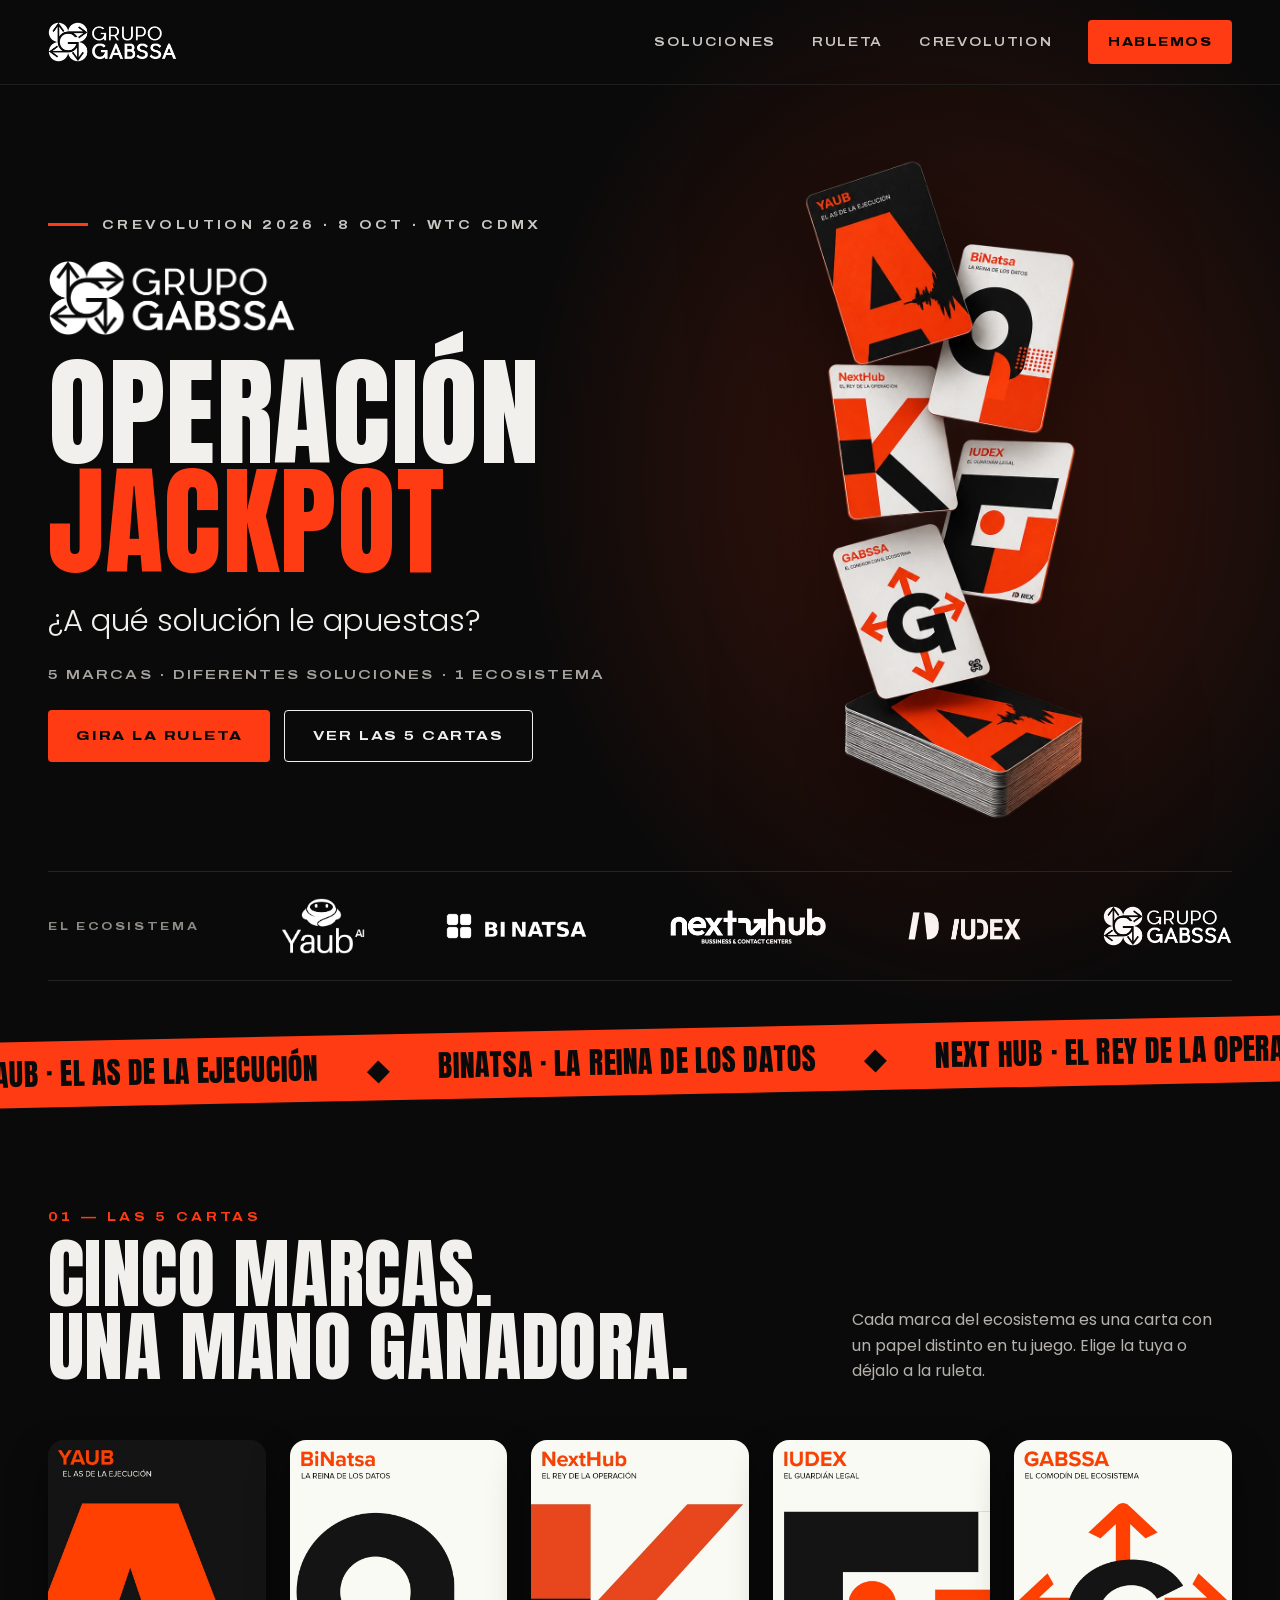
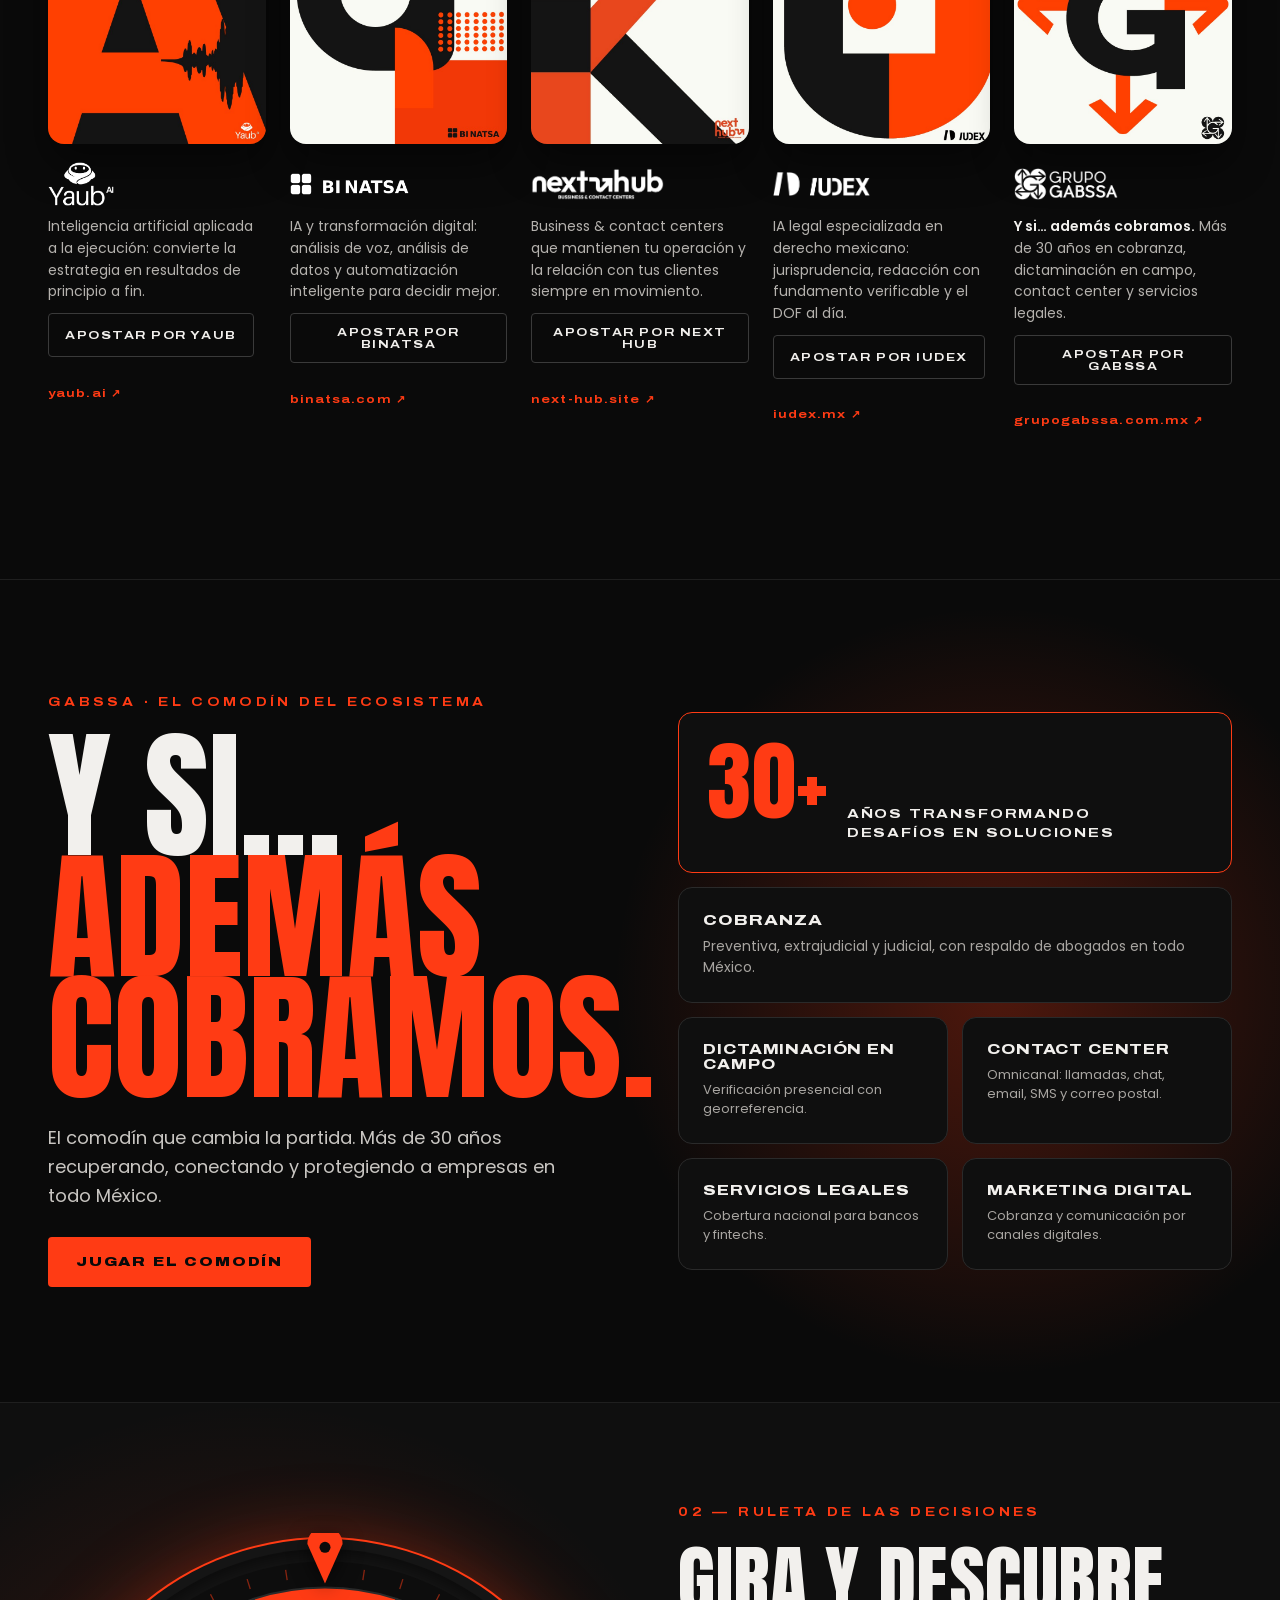
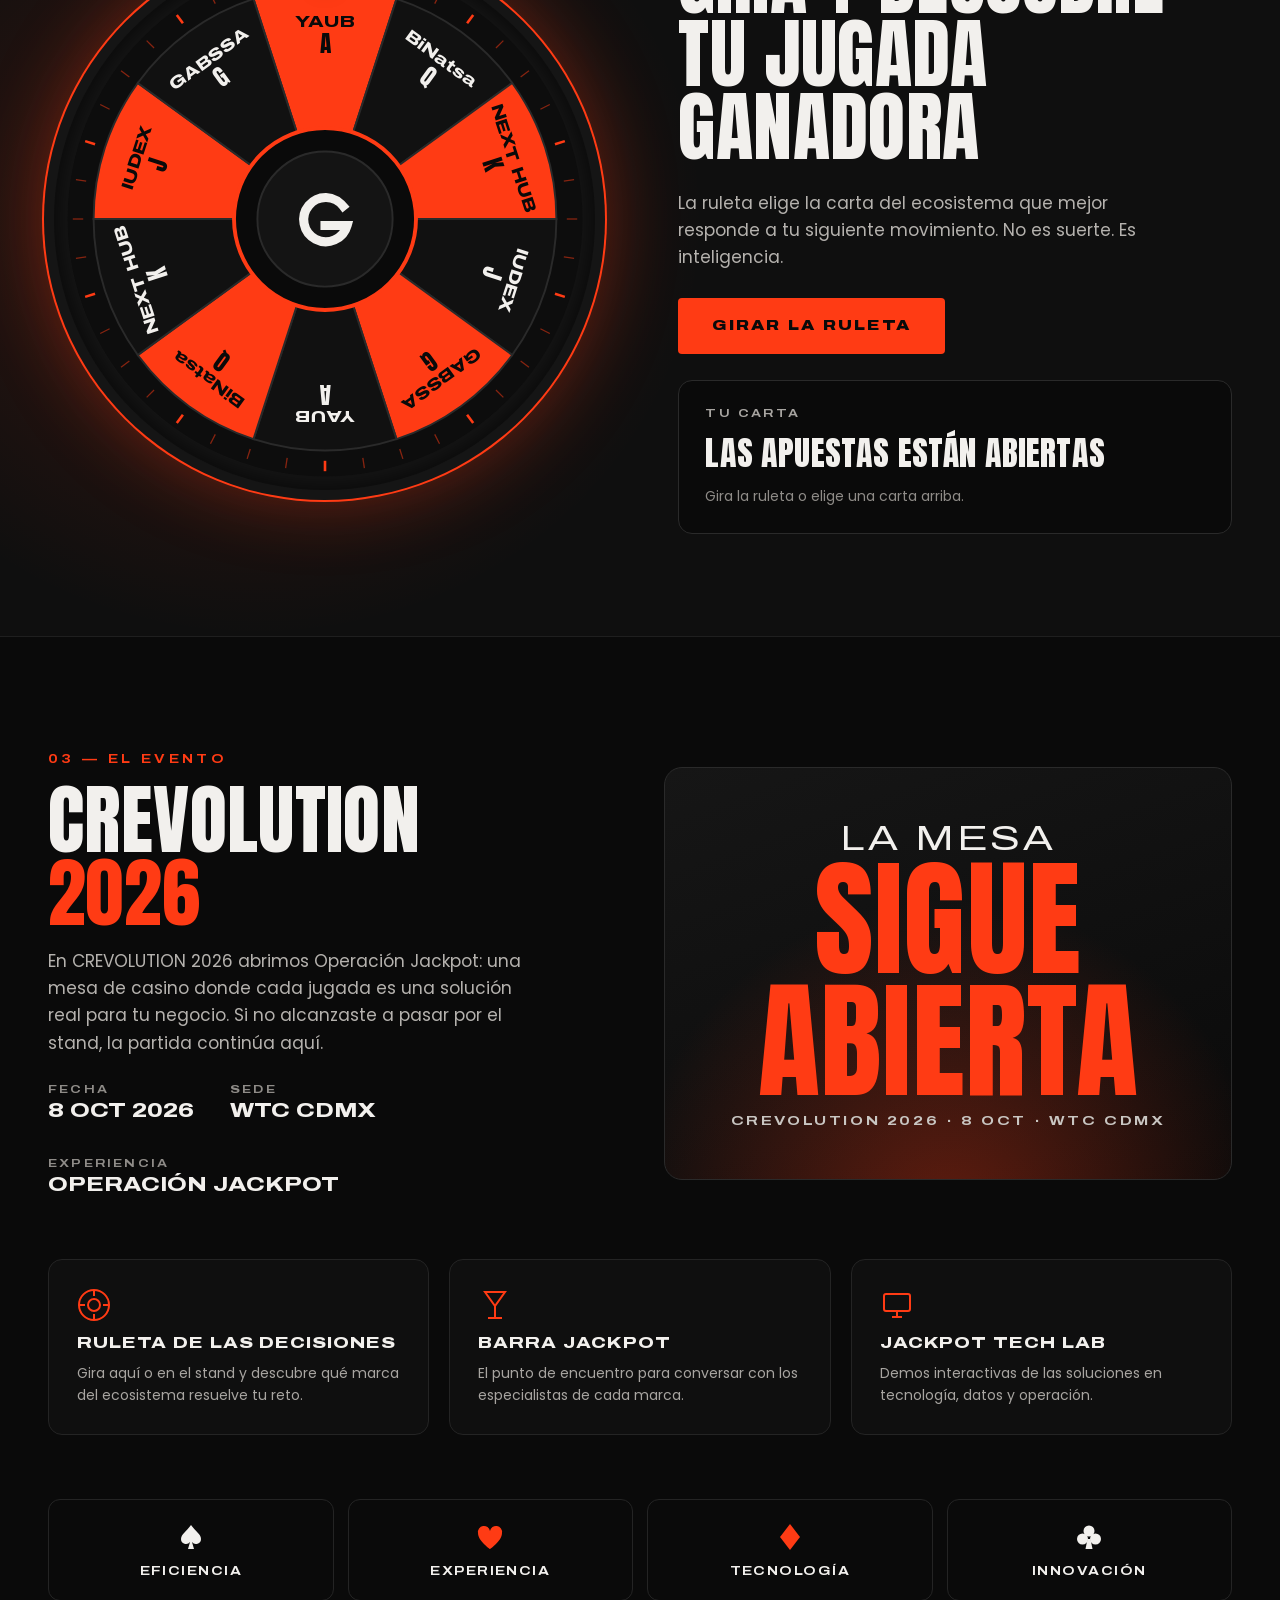
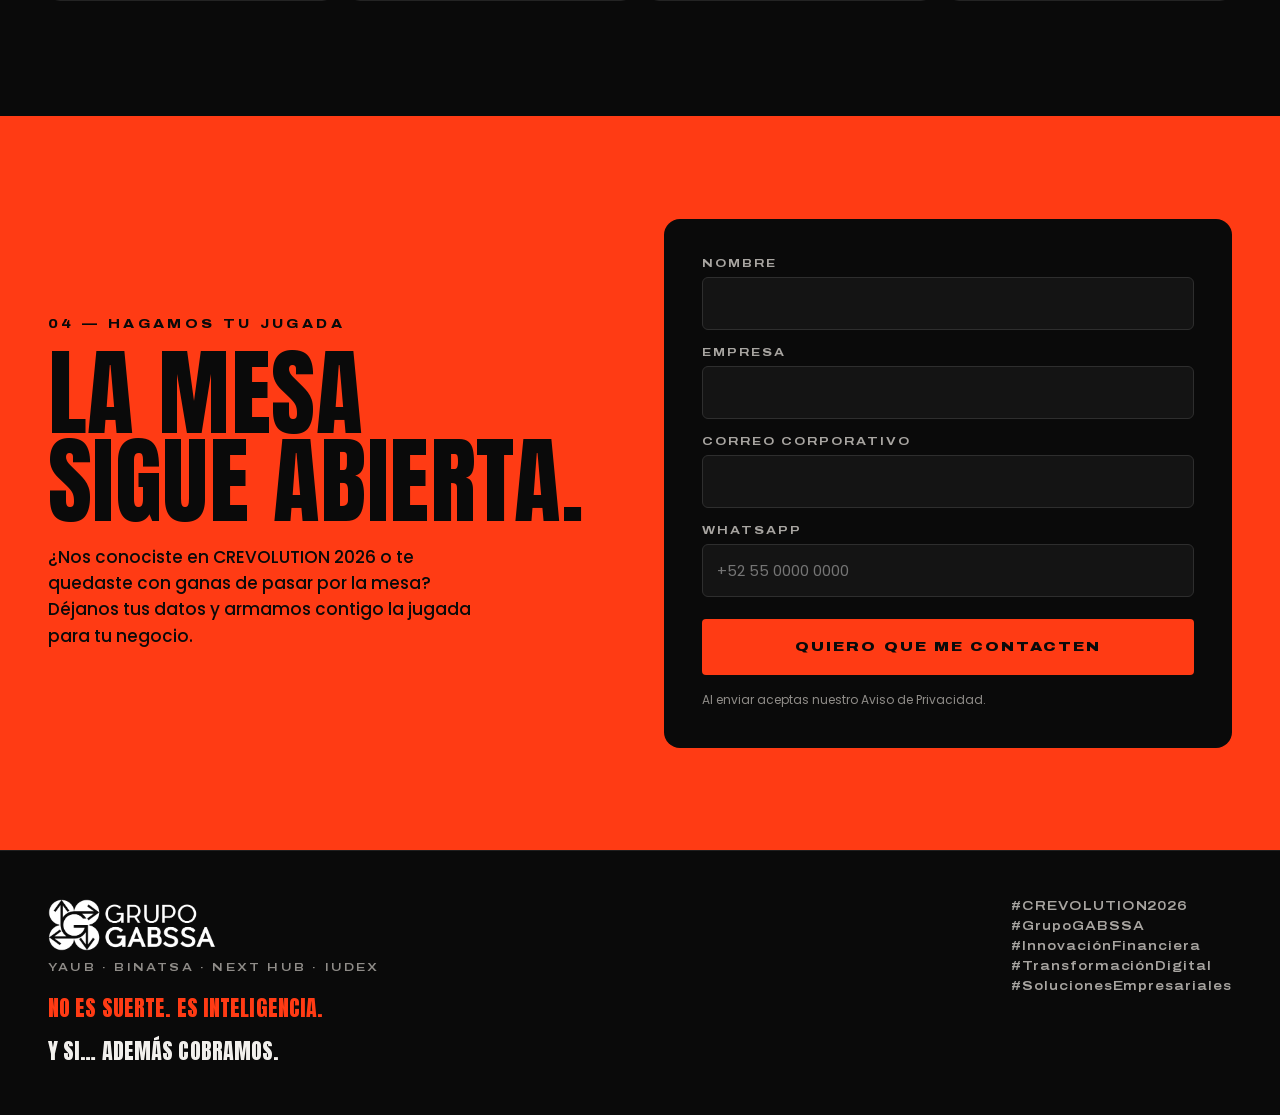
<file: crevolution/index.html>
<!doctype html>
<html lang="es">
<head>
<meta charset="utf-8">
<meta name="viewport" content="width=device-width, initial-scale=1">
<title>Operación Jackpot · CREVOLUTION 2026 | Grupo GABSSA</title>
<meta name="description" content="Grupo GABSSA en CREVOLUTION 2026: 5 marcas, diferentes soluciones, 1 ecosistema. YAUB, BiNatsa, NEXT HUB, IUDEX y GABSSA. ¿A qué solución le apuestas?">
<meta property="og:title" content="Operación Jackpot · Grupo GABSSA en CREVOLUTION 2026">
<meta property="og:description" content="5 marcas · diferentes soluciones · 1 ecosistema. Gira la ruleta y descubre tu jugada ganadora.">
<meta property="og:image" content="https://www.gabssamexico.com/assets/crevolution/logo-grupo-gabssa.png">
<meta property="og:type" content="website">
<meta name="theme-color" content="#0A0A0A">
<link rel="icon" type="image/png" href="/assets/logo-gabssa.png">
<link rel="preload" href="/assets/crevolution/anton-latin.woff2" as="font" type="font/woff2" crossorigin>
<link rel="preload" href="/assets/crevolution/archivo-latin.woff2" as="font" type="font/woff2" crossorigin>
<link rel="preconnect" href="https://fonts.googleapis.com">
<style>/* vietnamese */
@font-face {
  font-family: 'Anton';
  font-style: normal;
  font-weight: 400;
  font-display: swap;
  src: url(https://fonts.gstatic.com/s/anton/v27/1Ptgg87LROyAm3K8-C8CSKlvPfE.woff2) format('woff2');
  unicode-range: U+0102-0103, U+0110-0111, U+0128-0129, U+0168-0169, U+01A0-01A1, U+01AF-01B0, U+0300-0301, U+0303-0304, U+0308-0309, U+0323, U+0329, U+1EA0-1EF9, U+20AB;
}
/* latin-ext */
@font-face {
  font-family: 'Anton';
  font-style: normal;
  font-weight: 400;
  font-display: swap;
  src: url(https://fonts.gstatic.com/s/anton/v27/1Ptgg87LROyAm3K9-C8CSKlvPfE.woff2) format('woff2');
  unicode-range: U+0100-02BA, U+02BD-02C5, U+02C7-02CC, U+02CE-02D7, U+02DD-02FF, U+0304, U+0308, U+0329, U+1D00-1DBF, U+1E00-1E9F, U+1EF2-1EFF, U+2020, U+20A0-20AB, U+20AD-20C0, U+2113, U+2C60-2C7F, U+A720-A7FF;
}
/* latin */
@font-face {
  font-family: 'Anton';
  font-style: normal;
  font-weight: 400;
  font-display: swap;
  src: url("/assets/crevolution/anton-latin.woff2") format('woff2');
  unicode-range: U+0000-00FF, U+0131, U+0152-0153, U+02BB-02BC, U+02C6, U+02DA, U+02DC, U+0304, U+0308, U+0329, U+2000-206F, U+20AC, U+2122, U+2191, U+2193, U+2212, U+2215, U+FEFF, U+FFFD;
}
/* vietnamese */
@font-face {
  font-family: 'Archivo';
  font-style: normal;
  font-weight: 400 900;
  font-stretch: 100% 125%;
  font-display: swap;
  src: url(https://fonts.gstatic.com/s/archivo/v25/k3kQo8UDI-1M0wlSfdboLmvDIaK18A.woff2) format('woff2');
  unicode-range: U+0102-0103, U+0110-0111, U+0128-0129, U+0168-0169, U+01A0-01A1, U+01AF-01B0, U+0300-0301, U+0303-0304, U+0308-0309, U+0323, U+0329, U+1EA0-1EF9, U+20AB;
}
/* latin-ext */
@font-face {
  font-family: 'Archivo';
  font-style: normal;
  font-weight: 400 900;
  font-stretch: 100% 125%;
  font-display: swap;
  src: url(https://fonts.gstatic.com/s/archivo/v25/k3kQo8UDI-1M0wlSfdfoLmvDIaK18A.woff2) format('woff2');
  unicode-range: U+0100-02BA, U+02BD-02C5, U+02C7-02CC, U+02CE-02D7, U+02DD-02FF, U+0304, U+0308, U+0329, U+1D00-1DBF, U+1E00-1E9F, U+1EF2-1EFF, U+2020, U+20A0-20AB, U+20AD-20C0, U+2113, U+2C60-2C7F, U+A720-A7FF;
}
/* latin */
@font-face {
  font-family: 'Archivo';
  font-style: normal;
  font-weight: 400 900;
  font-stretch: 100% 125%;
  font-display: swap;
  src: url("/assets/crevolution/archivo-latin.woff2") format('woff2');
  unicode-range: U+0000-00FF, U+0131, U+0152-0153, U+02BB-02BC, U+02C6, U+02DA, U+02DC, U+0304, U+0308, U+0329, U+2000-206F, U+20AC, U+2122, U+2191, U+2193, U+2212, U+2215, U+FEFF, U+FFFD;
}
/* devanagari */
@font-face {
  font-family: 'Poppins';
  font-style: normal;
  font-weight: 300;
  font-display: swap;
  src: url(https://fonts.gstatic.com/s/poppins/v24/pxiByp8kv8JHgFVrLDz8Z11lFd2JQEl8qw.woff2) format('woff2');
  unicode-range: U+0900-097F, U+1CD0-1CF9, U+200C-200D, U+20A8, U+20B9, U+20F0, U+25CC, U+A830-A839, U+A8E0-A8FF, U+11B00-11B09;
}
/* latin-ext */
@font-face {
  font-family: 'Poppins';
  font-style: normal;
  font-weight: 300;
  font-display: swap;
  src: url(https://fonts.gstatic.com/s/poppins/v24/pxiByp8kv8JHgFVrLDz8Z1JlFd2JQEl8qw.woff2) format('woff2');
  unicode-range: U+0100-02BA, U+02BD-02C5, U+02C7-02CC, U+02CE-02D7, U+02DD-02FF, U+0304, U+0308, U+0329, U+1D00-1DBF, U+1E00-1E9F, U+1EF2-1EFF, U+2020, U+20A0-20AB, U+20AD-20C0, U+2113, U+2C60-2C7F, U+A720-A7FF;
}
/* latin */
@font-face {
  font-family: 'Poppins';
  font-style: normal;
  font-weight: 300;
  font-display: swap;
  src: url("/assets/crevolution/poppins-300-latin.woff2") format('woff2');
  unicode-range: U+0000-00FF, U+0131, U+0152-0153, U+02BB-02BC, U+02C6, U+02DA, U+02DC, U+0304, U+0308, U+0329, U+2000-206F, U+20AC, U+2122, U+2191, U+2193, U+2212, U+2215, U+FEFF, U+FFFD;
}
/* devanagari */
@font-face {
  font-family: 'Poppins';
  font-style: normal;
  font-weight: 400;
  font-display: swap;
  src: url(https://fonts.gstatic.com/s/poppins/v24/pxiEyp8kv8JHgFVrJJbecnFHGPezSQ.woff2) format('woff2');
  unicode-range: U+0900-097F, U+1CD0-1CF9, U+200C-200D, U+20A8, U+20B9, U+20F0, U+25CC, U+A830-A839, U+A8E0-A8FF, U+11B00-11B09;
}
/* latin-ext */
@font-face {
  font-family: 'Poppins';
  font-style: normal;
  font-weight: 400;
  font-display: swap;
  src: url(https://fonts.gstatic.com/s/poppins/v24/pxiEyp8kv8JHgFVrJJnecnFHGPezSQ.woff2) format('woff2');
  unicode-range: U+0100-02BA, U+02BD-02C5, U+02C7-02CC, U+02CE-02D7, U+02DD-02FF, U+0304, U+0308, U+0329, U+1D00-1DBF, U+1E00-1E9F, U+1EF2-1EFF, U+2020, U+20A0-20AB, U+20AD-20C0, U+2113, U+2C60-2C7F, U+A720-A7FF;
}
/* latin */
@font-face {
  font-family: 'Poppins';
  font-style: normal;
  font-weight: 400;
  font-display: swap;
  src: url("/assets/crevolution/poppins-400-latin.woff2") format('woff2');
  unicode-range: U+0000-00FF, U+0131, U+0152-0153, U+02BB-02BC, U+02C6, U+02DA, U+02DC, U+0304, U+0308, U+0329, U+2000-206F, U+20AC, U+2122, U+2191, U+2193, U+2212, U+2215, U+FEFF, U+FFFD;
}
/* devanagari */
@font-face {
  font-family: 'Poppins';
  font-style: normal;
  font-weight: 500;
  font-display: swap;
  src: url(https://fonts.gstatic.com/s/poppins/v24/pxiByp8kv8JHgFVrLGT9Z11lFd2JQEl8qw.woff2) format('woff2');
  unicode-range: U+0900-097F, U+1CD0-1CF9, U+200C-200D, U+20A8, U+20B9, U+20F0, U+25CC, U+A830-A839, U+A8E0-A8FF, U+11B00-11B09;
}
/* latin-ext */
@font-face {
  font-family: 'Poppins';
  font-style: normal;
  font-weight: 500;
  font-display: swap;
  src: url(https://fonts.gstatic.com/s/poppins/v24/pxiByp8kv8JHgFVrLGT9Z1JlFd2JQEl8qw.woff2) format('woff2');
  unicode-range: U+0100-02BA, U+02BD-02C5, U+02C7-02CC, U+02CE-02D7, U+02DD-02FF, U+0304, U+0308, U+0329, U+1D00-1DBF, U+1E00-1E9F, U+1EF2-1EFF, U+2020, U+20A0-20AB, U+20AD-20C0, U+2113, U+2C60-2C7F, U+A720-A7FF;
}
/* latin */
@font-face {
  font-family: 'Poppins';
  font-style: normal;
  font-weight: 500;
  font-display: swap;
  src: url("/assets/crevolution/poppins-500-latin.woff2") format('woff2');
  unicode-range: U+0000-00FF, U+0131, U+0152-0153, U+02BB-02BC, U+02C6, U+02DA, U+02DC, U+0304, U+0308, U+0329, U+2000-206F, U+20AC, U+2122, U+2191, U+2193, U+2212, U+2215, U+FEFF, U+FFFD;
}
/* devanagari */
@font-face {
  font-family: 'Poppins';
  font-style: normal;
  font-weight: 600;
  font-display: swap;
  src: url(https://fonts.gstatic.com/s/poppins/v24/pxiByp8kv8JHgFVrLEj6Z11lFd2JQEl8qw.woff2) format('woff2');
  unicode-range: U+0900-097F, U+1CD0-1CF9, U+200C-200D, U+20A8, U+20B9, U+20F0, U+25CC, U+A830-A839, U+A8E0-A8FF, U+11B00-11B09;
}
/* latin-ext */
@font-face {
  font-family: 'Poppins';
  font-style: normal;
  font-weight: 600;
  font-display: swap;
  src: url(https://fonts.gstatic.com/s/poppins/v24/pxiByp8kv8JHgFVrLEj6Z1JlFd2JQEl8qw.woff2) format('woff2');
  unicode-range: U+0100-02BA, U+02BD-02C5, U+02C7-02CC, U+02CE-02D7, U+02DD-02FF, U+0304, U+0308, U+0329, U+1D00-1DBF, U+1E00-1E9F, U+1EF2-1EFF, U+2020, U+20A0-20AB, U+20AD-20C0, U+2113, U+2C60-2C7F, U+A720-A7FF;
}
/* latin */
@font-face {
  font-family: 'Poppins';
  font-style: normal;
  font-weight: 600;
  font-display: swap;
  src: url("/assets/crevolution/poppins-600-latin.woff2") format('woff2');
  unicode-range: U+0000-00FF, U+0131, U+0152-0153, U+02BB-02BC, U+02C6, U+02DA, U+02DC, U+0304, U+0308, U+0329, U+2000-206F, U+20AC, U+2122, U+2191, U+2193, U+2212, U+2215, U+FEFF, U+FFFD;
}
</style>
<style>
body{margin:0;background:#0A0A0A}
a{color:#FF3B14}a:hover{color:#FF6A4A}
html{scroll-behavior:smooth}
.gx{font-family:'Archivo',sans-serif;font-stretch:125%}
.gd{font-family:'Anton','Impact',sans-serif;font-weight:400;letter-spacing:.005em}
.gcard{transition:transform .35s cubic-bezier(.2,.8,.2,1),box-shadow .35s}
.gcard:hover{transform:translateY(-10px) rotate(-1.5deg)}
.gbtn{transition:background .2s,color .2s,transform .2s}
.gbtn:hover{transform:translateY(-2px)}
.gbtn:disabled{opacity:.55;cursor:default;transform:none}
.gmarq{display:flex;gap:48px;width:max-content;animation:gm 28s linear infinite}
@keyframes gm{from{transform:translateX(0)}to{transform:translateX(-50%)}}
.ginput{transition:border-color .2s}
.ginput:focus{outline:none;border-color:#FF3B14}
@media (prefers-reduced-motion:reduce){.gmarq{animation:none}.gcard,.gbtn{transition:none}}
</style>
<style>[data-if]{display:contents}[data-if][hidden]{display:none}</style>
</head>
<body>
<div style="background: #0A0A0A; color: #F2F0ED; font-family: 'Poppins', 'Helvetica Neue', sans-serif; min-height: 100vh; overflow: hidden; position: relative">

<header style="position: relative; z-index: 3; border-bottom: 1px solid #1f1f1f">
<div style="max-width: 1280px; margin: 0 auto; padding: 20px clamp(20px, 4vw, 48px); display: flex; align-items: center; justify-content: space-between; gap: 24px; flex-wrap: wrap">
<a href="#inicio" style="display: flex; align-items: center; gap: 12px; text-decoration: none; color: #F2F0ED">
<img src="/assets/crevolution/logo-grupo-gabssa.png" alt="Grupo GABSSA" style="height: 40px; width: auto; display: block">

</a>
<nav aria-label="Principal" style="display: flex; gap: clamp(16px, 3vw, 36px); flex-wrap: wrap; align-items: center">
<a href="#soluciones" class="gx" style="color: #C9C6C2; text-decoration: none; font-size: 12px; font-weight: 600; letter-spacing: .14em">SOLUCIONES</a>
<a href="#ruleta" class="gx" style="color: #C9C6C2; text-decoration: none; font-size: 12px; font-weight: 600; letter-spacing: .14em">RULETA</a>
<a href="#evento" class="gx" style="color: #C9C6C2; text-decoration: none; font-size: 12px; font-weight: 600; letter-spacing: .14em">CREVOLUTION</a>
<a href="#registro" class="gbtn gx" style="background: #FF3B14; color: #0A0A0A; text-decoration: none; font-size: 12px; font-weight: 800; letter-spacing: .12em; padding: 14px 20px; border-radius: 4px; min-height: 44px; box-sizing: border-box; display: inline-flex; align-items: center">HABLEMOS</a>
</nav>
</div>
</header>

<section id="inicio" style="position: relative">
<div style="position: absolute; right: -10%; top: -20%; width: 70%; height: 140%; background: radial-gradient(closest-side, rgba(255,59,20,.22), rgba(255,59,20,0)); pointer-events: none"></div>
<div style="position: relative; max-width: 1280px; margin: 0 auto; padding: clamp(40px, 6vw, 72px) clamp(20px, 4vw, 48px) 40px; display: grid; grid-template-columns: repeat(auto-fit, minmax(min(100%, 460px), 1fr)); gap: 32px; align-items: center">
<div style="display: flex; flex-direction: column; gap: 28px">
<div style="display: flex; align-items: center; gap: 14px">
<span style="width: 40px; height: 3px; background: #FF3B14"></span>
<span class="gx" style="font-size: 12px; font-weight: 700; letter-spacing: .28em; color: #C9C6C2">CREVOLUTION 2026 · 8 OCT · WTC CDMX</span>
</div>
<div>
<img src="/assets/crevolution/logo-grupo-gabssa.png" alt="Grupo GABSSA" style="height: clamp(56px, 6vw, 84px); width: auto; max-width: 100%; object-fit: contain; display: block; margin: 0 0 22px">
<h1 class="gd" style="margin: 0; font-size: clamp(64px, 9.4vw, 136px); line-height: .9; text-transform: uppercase">Operación<br><span style="color: #FF3B14">Jackpot</span></h1>
</div>
<p style="margin: 0; font-size: clamp(22px, 2.4vw, 32px); font-weight: 300; line-height: 1.2">¿A qué solución le apuestas?</p>
<p class="gx" style="margin: 0; font-size: 13px; font-weight: 600; letter-spacing: .16em; color: #A8A5A1">5 MARCAS · DIFERENTES SOLUCIONES · 1 ECOSISTEMA</p>
<div style="display: flex; gap: 14px; flex-wrap: wrap">
<a href="#ruleta" class="gbtn gx" style="background: #FF3B14; color: #0A0A0A; text-decoration: none; font-size: 13px; font-weight: 800; letter-spacing: .14em; padding: 18px 28px; border-radius: 4px; min-height: 44px; box-sizing: border-box; display: inline-flex; align-items: center">GIRA LA RULETA</a>
<a href="#soluciones" class="gbtn gx" style="border: 1.5px solid #F2F0ED; color: #F2F0ED; text-decoration: none; font-size: 13px; font-weight: 700; letter-spacing: .14em; padding: 18px 28px; border-radius: 4px; min-height: 44px; box-sizing: border-box; display: inline-flex; align-items: center">VER LAS 5 CARTAS</a>
</div>
</div>
<div style="position: relative; display: flex; justify-content: center">
<img src="/assets/crevolution/hero-cartas.webp" alt="Cartas de Grupo GABSSA: YAUB, BiNatsa, NextHub, IUDEX y GABSSA cayendo sobre la baraja" style="height: clamp(480px, 52vw, 720px); width: auto; max-width: 100%; object-fit: contain; display: block; filter: drop-shadow(0 30px 60px rgba(0,0,0,.6))">
</div>
</div>
</section>

<div style="max-width: 1280px; margin: 0 auto; padding: 8px clamp(20px, 4vw, 48px) 24px">
<div style="border-top: 1px solid #242424; border-bottom: 1px solid #242424; padding: 26px 0; display: flex; align-items: center; justify-content: space-between; gap: clamp(24px, 4vw, 56px); flex-wrap: wrap">
<span class="gx" style="font-size: 11px; font-weight: 700; letter-spacing: .24em; color: #8f8c88">EL ECOSISTEMA</span>
<a href="https://www.yaub.ai/" target="_blank" rel="noopener"><img src="/assets/crevolution/logo-yaub.png" alt="Yaub AI" style="height: 56px; width: auto; max-width: 100%; object-fit: contain; display: block"></a>
<a href="https://www.binatsa.com/" target="_blank" rel="noopener"><img src="/assets/crevolution/logo-binatsa.png" alt="BiNatsa" style="height: 26px; width: auto; display: block"></a>
<a href="https://next-hub.site/" target="_blank" rel="noopener"><img src="/assets/crevolution/logo-nexthub.png" alt="NextHub" style="height: 38px; width: auto; display: block"></a>
<a href="https://iudex.mx/" target="_blank" rel="noopener"><img src="/assets/crevolution/logo-iudex.png" alt="IUDEX" style="height: 28px; width: auto; display: block"></a>
<a href="https://www.grupogabssa.com.mx/" target="_blank" rel="noopener" class="gx" style="text-decoration: none; color: #F2F0ED; font-weight: 900; font-size: 18px; letter-spacing: .06em; line-height: 1.05"><img src="/assets/crevolution/logo-grupo-gabssa.png" alt="Grupo GABSSA" style="height: 40px; width: auto; display: block"></a>
</div>
</div>

<div style="background: #FF3B14; color: #0A0A0A; padding: 18px 0; transform: rotate(-1.2deg); margin: 24px -20px 0; overflow: hidden">
<div class="gmarq gd" style="font-size: 30px; line-height: 1; white-space: nowrap">
<span>YAUB · EL AS DE LA EJECUCIÓN</span><span>◆</span><span>BINATSA · LA REINA DE LOS DATOS</span><span>◆</span><span>NEXT HUB · EL REY DE LA OPERACIÓN</span><span>◆</span><span>IUDEX · EL GUARDIÁN LEGAL</span><span>◆</span><span>GABSSA · Y SI… ADEMÁS COBRAMOS</span><span>◆</span>
<span>YAUB · EL AS DE LA EJECUCIÓN</span><span>◆</span><span>BINATSA · LA REINA DE LOS DATOS</span><span>◆</span><span>NEXT HUB · EL REY DE LA OPERACIÓN</span><span>◆</span><span>IUDEX · EL GUARDIÁN LEGAL</span><span>◆</span><span>GABSSA · Y SI… ADEMÁS COBRAMOS</span><span>◆</span>
</div>
</div>

<section id="soluciones" style="max-width: 1280px; margin: 0 auto; padding: clamp(72px, 9vw, 120px) clamp(20px, 4vw, 48px) 40px">
<div style="display: flex; justify-content: space-between; align-items: end; gap: 24px; flex-wrap: wrap; margin-bottom: 56px">
<div style="display: flex; flex-direction: column; gap: 14px">
<span class="gx" style="font-size: 12px; font-weight: 700; letter-spacing: .28em; color: #FF3B14">01 — LAS 5 CARTAS</span>
<h2 class="gd" style="margin: 0; font-size: clamp(44px, 6vw, 80px); line-height: .95; text-transform: uppercase">Cinco marcas.<br>Una mano ganadora.</h2>
</div>
<p style="margin: 0; max-width: 380px; font-size: 16px; line-height: 1.6; color: #B5B2AE">Cada marca del ecosistema es una carta con un papel distinto en tu juego. Elige la tuya o déjalo a la ruleta.</p>
</div>

<div style="display: grid; grid-template-columns: repeat(auto-fit, minmax(210px, 1fr)); gap: 24px">

<article style="display: flex; flex-direction: column; gap: 18px">
<div class="gcard" style="aspect-ratio: 5 / 7; border-radius: 16px; overflow: hidden; background: #141414; box-shadow: 0 20px 40px rgba(0,0,0,.45)" data-ring="0"><img src="/assets/crevolution/carta-yaub.jpg" alt="Carta YAUB, el As de la Ejecución" style="width: 100%; height: 100%; object-fit: cover; display: block"></div>
<div style="display: flex; flex-direction: column; gap: 10px">
<div style="height: 44px; display: flex; align-items: center"><img src="/assets/crevolution/logo-yaub.png" alt="Yaub AI" style="height: 44px; width: auto; object-fit: contain; display: block"></div>
<p style="margin: 0; font-size: 14px; line-height: 1.55; color: #B5B2AE">Inteligencia artificial aplicada a la ejecución: convierte la estrategia en resultados de principio a fin.</p>
<div style="display: flex; align-items: center; gap: 14px; flex-wrap: wrap">
<button type="button" data-pick="0" class="gbtn gx" style="align-self: flex-start; background: transparent; color: #F2F0ED; border: 1.5px solid #3a3a3a; border-radius: 4px; padding: 12px 16px; min-height: 44px; font-size: 11px; font-weight: 700; letter-spacing: .14em; cursor: pointer">APOSTAR POR YAUB</button>
<a href="https://www.yaub.ai/" target="_blank" rel="noopener" class="gx" style="font-size: 11px; font-weight: 700; letter-spacing: .1em; text-decoration: none; min-height: 44px; display: inline-flex; align-items: center">yaub.ai ↗</a>
</div>
</div>
</article>

<article style="display: flex; flex-direction: column; gap: 18px">
<div class="gcard" style="aspect-ratio: 5 / 7; border-radius: 16px; overflow: hidden; background: #141414; box-shadow: 0 20px 40px rgba(0,0,0,.45)" data-ring="1"><img src="/assets/crevolution/carta-binatsa.jpg" alt="Carta BiNatsa, la Reina de los Datos" style="width: 100%; height: 100%; object-fit: cover; display: block"></div>
<div style="display: flex; flex-direction: column; gap: 10px">
<div style="height: 44px; display: flex; align-items: center"><img src="/assets/crevolution/logo-binatsa.png" alt="BiNatsa" style="height: 22px; width: auto; display: block"></div>
<p style="margin: 0; font-size: 14px; line-height: 1.55; color: #B5B2AE">IA y transformación digital: análisis de voz, análisis de datos y automatización inteligente para decidir mejor.</p>
<div style="display: flex; align-items: center; gap: 14px; flex-wrap: wrap">
<button type="button" data-pick="1" class="gbtn gx" style="align-self: flex-start; background: transparent; color: #F2F0ED; border: 1.5px solid #3a3a3a; border-radius: 4px; padding: 12px 16px; min-height: 44px; font-size: 11px; font-weight: 700; letter-spacing: .14em; cursor: pointer">APOSTAR POR BINATSA</button>
<a href="https://www.binatsa.com/" target="_blank" rel="noopener" class="gx" style="font-size: 11px; font-weight: 700; letter-spacing: .1em; text-decoration: none; min-height: 44px; display: inline-flex; align-items: center">binatsa.com ↗</a>
</div>
</div>
</article>

<article style="display: flex; flex-direction: column; gap: 18px">
<div class="gcard" style="aspect-ratio: 5 / 7; border-radius: 16px; overflow: hidden; background: #141414; box-shadow: 0 20px 40px rgba(0,0,0,.45)" data-ring="2"><img src="/assets/crevolution/carta-nexthub.jpg" alt="Carta NextHub, el Rey de la Operación" style="width: 100%; height: 100%; object-fit: cover; display: block"></div>
<div style="display: flex; flex-direction: column; gap: 10px">
<div style="height: 44px; display: flex; align-items: center"><img src="/assets/crevolution/logo-nexthub.png" alt="NextHub, Business &amp; Contact Centers" style="height: 32px; width: auto; display: block"></div>
<p style="margin: 0; font-size: 14px; line-height: 1.55; color: #B5B2AE">Business &amp; contact centers que mantienen tu operación y la relación con tus clientes siempre en movimiento.</p>
<div style="display: flex; align-items: center; gap: 14px; flex-wrap: wrap">
<button type="button" data-pick="2" class="gbtn gx" style="align-self: flex-start; background: transparent; color: #F2F0ED; border: 1.5px solid #3a3a3a; border-radius: 4px; padding: 12px 16px; min-height: 44px; font-size: 11px; font-weight: 700; letter-spacing: .14em; cursor: pointer">APOSTAR POR NEXT HUB</button>
<a href="https://next-hub.site/" target="_blank" rel="noopener" class="gx" style="font-size: 11px; font-weight: 700; letter-spacing: .1em; text-decoration: none; min-height: 44px; display: inline-flex; align-items: center">next-hub.site ↗</a>
</div>
</div>
</article>

<article style="display: flex; flex-direction: column; gap: 18px">
<div class="gcard" style="aspect-ratio: 5 / 7; border-radius: 16px; overflow: hidden; background: #141414; box-shadow: 0 20px 40px rgba(0,0,0,.45)" data-ring="3"><img src="/assets/crevolution/carta-iudex.jpg" alt="Carta IUDEX, el Guardián Legal" style="width: 100%; height: 100%; object-fit: cover; display: block"></div>
<div style="display: flex; flex-direction: column; gap: 10px">
<div style="height: 44px; display: flex; align-items: center"><img src="/assets/crevolution/logo-iudex.png" alt="IUDEX" style="height: 24px; width: auto; display: block"></div>
<p style="margin: 0; font-size: 14px; line-height: 1.55; color: #B5B2AE">IA legal especializada en derecho mexicano: jurisprudencia, redacción con fundamento verificable y el DOF al día.</p>
<div style="display: flex; align-items: center; gap: 14px; flex-wrap: wrap">
<button type="button" data-pick="3" class="gbtn gx" style="align-self: flex-start; background: transparent; color: #F2F0ED; border: 1.5px solid #3a3a3a; border-radius: 4px; padding: 12px 16px; min-height: 44px; font-size: 11px; font-weight: 700; letter-spacing: .14em; cursor: pointer">APOSTAR POR IUDEX</button>
<a href="https://iudex.mx/" target="_blank" rel="noopener" class="gx" style="font-size: 11px; font-weight: 700; letter-spacing: .1em; text-decoration: none; min-height: 44px; display: inline-flex; align-items: center">iudex.mx ↗</a>
</div>
</div>
</article>

<article style="display: flex; flex-direction: column; gap: 18px">
<div class="gcard" style="aspect-ratio: 5 / 7; border-radius: 16px; overflow: hidden; background: #141414; box-shadow: 0 20px 40px rgba(0,0,0,.45)" data-ring="4"><img src="/assets/crevolution/carta-gabssa.jpg" alt="Carta GABSSA, el Comodín del Ecosistema" style="width: 100%; height: 100%; object-fit: cover; display: block"></div>
<div style="display: flex; flex-direction: column; gap: 10px">
<div style="height: 44px; display: flex; align-items: center"><img src="/assets/crevolution/logo-grupo-gabssa.png" alt="Grupo GABSSA" style="height: 32px; width: auto; display: block"></div>
<p style="margin: 0; font-size: 14px; line-height: 1.55; color: #B5B2AE"><strong style="color: #F2F0ED; font-weight: 600">Y si… además cobramos.</strong> Más de 30 años en cobranza, dictaminación en campo, contact center y servicios legales.</p>
<div style="display: flex; align-items: center; gap: 14px; flex-wrap: wrap">
<button type="button" data-pick="4" class="gbtn gx" style="align-self: flex-start; background: transparent; color: #F2F0ED; border: 1.5px solid #3a3a3a; border-radius: 4px; padding: 12px 16px; min-height: 44px; font-size: 11px; font-weight: 700; letter-spacing: .14em; cursor: pointer">APOSTAR POR GABSSA</button>
<a href="https://www.grupogabssa.com.mx/" target="_blank" rel="noopener" class="gx" style="font-size: 11px; font-weight: 700; letter-spacing: .1em; text-decoration: none; min-height: 44px; display: inline-flex; align-items: center">grupogabssa.com.mx ↗</a>
</div>
</div>
</article>

</div>
</section>


<section id="cobramos" aria-labelledby="cobramos-t" style="position: relative; margin-top: 96px; overflow: hidden; border-top: 1px solid #1f1f1f">
<div style="position: absolute; right: -8%; top: 50%; width: 60%; aspect-ratio: 1 / 1; transform: translateY(-50%); background: radial-gradient(closest-side, rgba(255,59,20,.28), rgba(255,59,20,0)); pointer-events: none"></div>
<div style="position: relative; max-width: 1280px; margin: 0 auto; padding: clamp(72px, 9vw, 130px) clamp(20px, 4vw, 48px); display: grid; grid-template-columns: repeat(auto-fit, minmax(min(100%, 460px), 1fr)); gap: clamp(40px, 6vw, 80px); align-items: center">
<div style="display: flex; flex-direction: column; gap: 26px">
<span class="gx" style="font-size: 12px; font-weight: 700; letter-spacing: .28em; color: #FF3B14">GABSSA · EL COMODÍN DEL ECOSISTEMA</span>
<h2 id="cobramos-t" class="gd" style="margin: 0; line-height: .86; text-transform: uppercase">
<span style="display: block; font-size: clamp(72px, 11vw, 168px); color: #F2F0ED">Y si…</span>
<span style="display: block; font-size: clamp(72px, 11vw, 168px); color: #FF3B14">además</span>
<span style="display: block; font-size: clamp(72px, 11vw, 168px); color: #FF3B14">cobramos.</span>
</h2>
<p style="margin: 0; max-width: 520px; font-size: 18px; line-height: 1.6; color: #C9C6C2">El comodín que cambia la partida. Más de 30 años recuperando, conectando y protegiendo a empresas en todo México.</p>
<a href="#registro" class="gbtn gx" style="align-self: flex-start; background: #FF3B14; color: #0A0A0A; text-decoration: none; font-size: 13px; font-weight: 900; letter-spacing: .14em; padding: 18px 28px; border-radius: 4px; min-height: 44px; box-sizing: border-box; display: inline-flex; align-items: center">JUGAR EL COMODÍN</a>
</div>
<div style="display: grid; grid-template-columns: repeat(2, minmax(0, 1fr)); gap: 14px">
<div style="grid-column: span 2; border: 1.5px solid #FF3B14; border-radius: 14px; padding: 28px; background: #0F0F0F; display: flex; align-items: baseline; gap: 18px; flex-wrap: wrap">
<span class="gd" style="font-size: 88px; line-height: .9; color: #FF3B14">30+</span>
<span class="gx" style="font-size: 13px; font-weight: 700; letter-spacing: .14em; color: #F2F0ED; line-height: 1.5">AÑOS TRANSFORMANDO<br>DESAFÍOS EN SOLUCIONES</span>
</div>
<div style="grid-column: span 2; border: 1px solid #2a2a2a; border-radius: 14px; padding: 24px; background: #0F0F0F; display: flex; flex-direction: column; gap: 8px">
<span class="gx" style="font-size: 15px; font-weight: 800; letter-spacing: .06em">COBRANZA</span>
<span style="font-size: 14px; line-height: 1.5; color: #A8A5A1">Preventiva, extrajudicial y judicial, con respaldo de abogados en todo México.</span>
</div>
<div style="border: 1px solid #2a2a2a; border-radius: 14px; padding: 24px; background: #0F0F0F; display: flex; flex-direction: column; gap: 8px">
<span class="gx" style="font-size: 14px; font-weight: 800; letter-spacing: .06em">DICTAMINACIÓN EN CAMPO</span>
<span style="font-size: 13px; line-height: 1.5; color: #A8A5A1">Verificación presencial con georreferencia.</span>
</div>
<div style="border: 1px solid #2a2a2a; border-radius: 14px; padding: 24px; background: #0F0F0F; display: flex; flex-direction: column; gap: 8px">
<span class="gx" style="font-size: 14px; font-weight: 800; letter-spacing: .06em">CONTACT CENTER</span>
<span style="font-size: 13px; line-height: 1.5; color: #A8A5A1">Omnicanal: llamadas, chat, email, SMS y correo postal.</span>
</div>
<div style="border: 1px solid #2a2a2a; border-radius: 14px; padding: 24px; background: #0F0F0F; display: flex; flex-direction: column; gap: 8px">
<span class="gx" style="font-size: 14px; font-weight: 800; letter-spacing: .06em">SERVICIOS LEGALES</span>
<span style="font-size: 13px; line-height: 1.5; color: #A8A5A1">Cobertura nacional para bancos y fintechs.</span>
</div>
<div style="border: 1px solid #2a2a2a; border-radius: 14px; padding: 24px; background: #0F0F0F; display: flex; flex-direction: column; gap: 8px">
<span class="gx" style="font-size: 14px; font-weight: 800; letter-spacing: .06em">MARKETING DIGITAL</span>
<span style="font-size: 13px; line-height: 1.5; color: #A8A5A1">Cobranza y comunicación por canales digitales.</span>
</div>
</div>
</div>
</section>

<section id="ruleta" style="position: relative; background: #0F0F0F; border-top: 1px solid #1f1f1f; border-bottom: 1px solid #1f1f1f">
<div style="position: absolute; left: -15%; top: 0; width: 70%; height: 100%; background: radial-gradient(closest-side, rgba(255,59,20,.18), rgba(255,59,20,0)); pointer-events: none"></div>
<div style="position: relative; max-width: 1280px; margin: 0 auto; padding: clamp(64px, 8vw, 110px) clamp(20px, 4vw, 48px); display: grid; grid-template-columns: repeat(auto-fit, minmax(min(100%, 440px), 1fr)); gap: clamp(40px, 6vw, 80px); align-items: center">

<div style="position: relative; width: 100%; max-width: 520px; margin: 0 auto; aspect-ratio: 1 / 1">
<div style="position: absolute; inset: -2%; border-radius: 50%; background: #1a1a1a; box-shadow: 0 0 0 10px #151515, 0 0 0 12px #FF3B14, 0 0 80px rgba(255,59,20,.45), inset 0 0 40px #000"></div>
<div id="crev-wheel" style="position: absolute; inset: 0; transform: rotate(0deg); transition: transform 4.8s cubic-bezier(.12,.72,.08,1)">
<svg viewBox="0 0 400 400" role="img" aria-label="Ruleta con las cinco marcas de Grupo GABSSA" style="width: 100%; height: 100%; display: block">
<circle cx="200" cy="200" r="198" fill="#0d0d0d"></circle>
<path d="M144.99 30.71 A178 178 0 0 1 255.01 30.71 L221.63 133.43 A70 70 0 0 0 178.37 133.43 Z" fill="#FF3B14" stroke="#2a2a2a" stroke-width="1.5"></path>
<path d="M255.01 30.71 A178 178 0 0 1 344.01 95.37 L256.63 158.86 A70 70 0 0 0 221.63 133.43 Z" fill="#111111" stroke="#2a2a2a" stroke-width="1.5"></path>
<path d="M344.01 95.37 A178 178 0 0 1 378.00 200.00 L270.00 200.00 A70 70 0 0 0 256.63 158.86 Z" fill="#FF3B14" stroke="#2a2a2a" stroke-width="1.5"></path>
<path d="M378.00 200.00 A178 178 0 0 1 344.01 304.63 L256.63 241.14 A70 70 0 0 0 270.00 200.00 Z" fill="#111111" stroke="#2a2a2a" stroke-width="1.5"></path>
<path d="M344.01 304.63 A178 178 0 0 1 255.01 369.29 L221.63 266.57 A70 70 0 0 0 256.63 241.14 Z" fill="#FF3B14" stroke="#2a2a2a" stroke-width="1.5"></path>
<path d="M255.01 369.29 A178 178 0 0 1 144.99 369.29 L178.37 266.57 A70 70 0 0 0 221.63 266.57 Z" fill="#111111" stroke="#2a2a2a" stroke-width="1.5"></path>
<path d="M144.99 369.29 A178 178 0 0 1 55.99 304.63 L143.37 241.14 A70 70 0 0 0 178.37 266.57 Z" fill="#FF3B14" stroke="#2a2a2a" stroke-width="1.5"></path>
<path d="M55.99 304.63 A178 178 0 0 1 22.00 200.00 L130.00 200.00 A70 70 0 0 0 143.37 241.14 Z" fill="#111111" stroke="#2a2a2a" stroke-width="1.5"></path>
<path d="M22.00 200.00 A178 178 0 0 1 55.99 95.37 L143.37 158.86 A70 70 0 0 0 130.00 200.00 Z" fill="#FF3B14" stroke="#2a2a2a" stroke-width="1.5"></path>
<path d="M55.99 95.37 A178 178 0 0 1 144.99 30.71 L178.37 133.43 A70 70 0 0 0 143.37 158.86 Z" fill="#111111" stroke="#2a2a2a" stroke-width="1.5"></path>
<text x="200" y="52" transform="rotate(0 200 200)" text-anchor="middle" font-family="Archivo, sans-serif" font-stretch="125%" font-weight="800" font-size="13" fill="#0A0A0A">YAUB</text>
<text x="200" y="72" transform="rotate(0 200 200)" text-anchor="middle" font-family="Anton, sans-serif" font-size="18" fill="#0A0A0A">A</text>
<text x="200" y="52" transform="rotate(36 200 200)" text-anchor="middle" font-family="Archivo, sans-serif" font-stretch="125%" font-weight="800" font-size="13" fill="#F2F0ED">BiNatsa</text>
<text x="200" y="72" transform="rotate(36 200 200)" text-anchor="middle" font-family="Anton, sans-serif" font-size="18" fill="#F2F0ED">Q</text>
<text x="200" y="52" transform="rotate(72 200 200)" text-anchor="middle" font-family="Archivo, sans-serif" font-stretch="125%" font-weight="800" font-size="13" fill="#0A0A0A">NEXT HUB</text>
<text x="200" y="72" transform="rotate(72 200 200)" text-anchor="middle" font-family="Anton, sans-serif" font-size="18" fill="#0A0A0A">K</text>
<text x="200" y="52" transform="rotate(108 200 200)" text-anchor="middle" font-family="Archivo, sans-serif" font-stretch="125%" font-weight="800" font-size="13" fill="#F2F0ED">IUDEX</text>
<text x="200" y="72" transform="rotate(108 200 200)" text-anchor="middle" font-family="Anton, sans-serif" font-size="18" fill="#F2F0ED">J</text>
<text x="200" y="52" transform="rotate(144 200 200)" text-anchor="middle" font-family="Archivo, sans-serif" font-stretch="125%" font-weight="800" font-size="13" fill="#0A0A0A">GABSSA</text>
<text x="200" y="72" transform="rotate(144 200 200)" text-anchor="middle" font-family="Anton, sans-serif" font-size="18" fill="#0A0A0A">G</text>
<text x="200" y="52" transform="rotate(180 200 200)" text-anchor="middle" font-family="Archivo, sans-serif" font-stretch="125%" font-weight="800" font-size="13" fill="#F2F0ED">YAUB</text>
<text x="200" y="72" transform="rotate(180 200 200)" text-anchor="middle" font-family="Anton, sans-serif" font-size="18" fill="#F2F0ED">A</text>
<text x="200" y="52" transform="rotate(216 200 200)" text-anchor="middle" font-family="Archivo, sans-serif" font-stretch="125%" font-weight="800" font-size="13" fill="#0A0A0A">BiNatsa</text>
<text x="200" y="72" transform="rotate(216 200 200)" text-anchor="middle" font-family="Anton, sans-serif" font-size="18" fill="#0A0A0A">Q</text>
<text x="200" y="52" transform="rotate(252 200 200)" text-anchor="middle" font-family="Archivo, sans-serif" font-stretch="125%" font-weight="800" font-size="13" fill="#F2F0ED">NEXT HUB</text>
<text x="200" y="72" transform="rotate(252 200 200)" text-anchor="middle" font-family="Anton, sans-serif" font-size="18" fill="#F2F0ED">K</text>
<text x="200" y="52" transform="rotate(288 200 200)" text-anchor="middle" font-family="Archivo, sans-serif" font-stretch="125%" font-weight="800" font-size="13" fill="#0A0A0A">IUDEX</text>
<text x="200" y="72" transform="rotate(288 200 200)" text-anchor="middle" font-family="Anton, sans-serif" font-size="18" fill="#0A0A0A">J</text>
<text x="200" y="52" transform="rotate(324 200 200)" text-anchor="middle" font-family="Archivo, sans-serif" font-stretch="125%" font-weight="800" font-size="13" fill="#F2F0ED">GABSSA</text>
<text x="200" y="72" transform="rotate(324 200 200)" text-anchor="middle" font-family="Anton, sans-serif" font-size="18" fill="#F2F0ED">G</text>
<line x1="200.0" y1="14.0" x2="200.0" y2="6.0" stroke="#FF3B14" stroke-width="2" opacity="1"></line>
<line x1="229.1" y1="16.3" x2="230.3" y2="8.4" stroke="#FF3B14" stroke-width="1" opacity="0.5"></line>
<line x1="257.5" y1="23.1" x2="259.9" y2="15.5" stroke="#FF3B14" stroke-width="1" opacity="0.5"></line>
<line x1="284.4" y1="34.3" x2="288.1" y2="27.1" stroke="#FF3B14" stroke-width="1" opacity="0.5"></line>
<line x1="309.3" y1="49.5" x2="314.0" y2="43.1" stroke="#FF3B14" stroke-width="2" opacity="1"></line>
<line x1="331.5" y1="68.5" x2="337.2" y2="62.8" stroke="#FF3B14" stroke-width="1" opacity="0.5"></line>
<line x1="350.5" y1="90.7" x2="356.9" y2="86.0" stroke="#FF3B14" stroke-width="1" opacity="0.5"></line>
<line x1="365.7" y1="115.6" x2="372.9" y2="111.9" stroke="#FF3B14" stroke-width="1" opacity="0.5"></line>
<line x1="376.9" y1="142.5" x2="384.5" y2="140.1" stroke="#FF3B14" stroke-width="2" opacity="1"></line>
<line x1="383.7" y1="170.9" x2="391.6" y2="169.7" stroke="#FF3B14" stroke-width="1" opacity="0.5"></line>
<line x1="386.0" y1="200.0" x2="394.0" y2="200.0" stroke="#FF3B14" stroke-width="1" opacity="0.5"></line>
<line x1="383.7" y1="229.1" x2="391.6" y2="230.3" stroke="#FF3B14" stroke-width="1" opacity="0.5"></line>
<line x1="376.9" y1="257.5" x2="384.5" y2="259.9" stroke="#FF3B14" stroke-width="2" opacity="1"></line>
<line x1="365.7" y1="284.4" x2="372.9" y2="288.1" stroke="#FF3B14" stroke-width="1" opacity="0.5"></line>
<line x1="350.5" y1="309.3" x2="356.9" y2="314.0" stroke="#FF3B14" stroke-width="1" opacity="0.5"></line>
<line x1="331.5" y1="331.5" x2="337.2" y2="337.2" stroke="#FF3B14" stroke-width="1" opacity="0.5"></line>
<line x1="309.3" y1="350.5" x2="314.0" y2="356.9" stroke="#FF3B14" stroke-width="2" opacity="1"></line>
<line x1="284.4" y1="365.7" x2="288.1" y2="372.9" stroke="#FF3B14" stroke-width="1" opacity="0.5"></line>
<line x1="257.5" y1="376.9" x2="259.9" y2="384.5" stroke="#FF3B14" stroke-width="1" opacity="0.5"></line>
<line x1="229.1" y1="383.7" x2="230.3" y2="391.6" stroke="#FF3B14" stroke-width="1" opacity="0.5"></line>
<line x1="200.0" y1="386.0" x2="200.0" y2="394.0" stroke="#FF3B14" stroke-width="2" opacity="1"></line>
<line x1="170.9" y1="383.7" x2="169.7" y2="391.6" stroke="#FF3B14" stroke-width="1" opacity="0.5"></line>
<line x1="142.5" y1="376.9" x2="140.1" y2="384.5" stroke="#FF3B14" stroke-width="1" opacity="0.5"></line>
<line x1="115.6" y1="365.7" x2="111.9" y2="372.9" stroke="#FF3B14" stroke-width="1" opacity="0.5"></line>
<line x1="90.7" y1="350.5" x2="86.0" y2="356.9" stroke="#FF3B14" stroke-width="2" opacity="1"></line>
<line x1="68.5" y1="331.5" x2="62.8" y2="337.2" stroke="#FF3B14" stroke-width="1" opacity="0.5"></line>
<line x1="49.5" y1="309.3" x2="43.1" y2="314.0" stroke="#FF3B14" stroke-width="1" opacity="0.5"></line>
<line x1="34.3" y1="284.4" x2="27.1" y2="288.1" stroke="#FF3B14" stroke-width="1" opacity="0.5"></line>
<line x1="23.1" y1="257.5" x2="15.5" y2="259.9" stroke="#FF3B14" stroke-width="2" opacity="1"></line>
<line x1="16.3" y1="229.1" x2="8.4" y2="230.3" stroke="#FF3B14" stroke-width="1" opacity="0.5"></line>
<line x1="14.0" y1="200.0" x2="6.0" y2="200.0" stroke="#FF3B14" stroke-width="1" opacity="0.5"></line>
<line x1="16.3" y1="170.9" x2="8.4" y2="169.7" stroke="#FF3B14" stroke-width="1" opacity="0.5"></line>
<line x1="23.1" y1="142.5" x2="15.5" y2="140.1" stroke="#FF3B14" stroke-width="2" opacity="1"></line>
<line x1="34.3" y1="115.6" x2="27.1" y2="111.9" stroke="#FF3B14" stroke-width="1" opacity="0.5"></line>
<line x1="49.5" y1="90.7" x2="43.1" y2="86.0" stroke="#FF3B14" stroke-width="1" opacity="0.5"></line>
<line x1="68.5" y1="68.5" x2="62.8" y2="62.8" stroke="#FF3B14" stroke-width="1" opacity="0.5"></line>
<line x1="90.7" y1="49.5" x2="86.0" y2="43.1" stroke="#FF3B14" stroke-width="2" opacity="1"></line>
<line x1="115.6" y1="34.3" x2="111.9" y2="27.1" stroke="#FF3B14" stroke-width="1" opacity="0.5"></line>
<line x1="142.5" y1="23.1" x2="140.1" y2="15.5" stroke="#FF3B14" stroke-width="1" opacity="0.5"></line>
<line x1="170.9" y1="16.3" x2="169.7" y2="8.4" stroke="#FF3B14" stroke-width="1" opacity="0.5"></line>
<circle cx="200" cy="200" r="70" fill="#0A0A0A" stroke="#FF3B14" stroke-width="3"></circle>
<circle cx="200" cy="200" r="52" fill="#141414" stroke="#2a2a2a" stroke-width="1.5"></circle>
<path d="M214 190a17 17 0 1 0 3 15h-17" fill="none" stroke="#F2F0ED" stroke-width="7" stroke-linecap="square"></path>
</svg>
</div>
<svg viewBox="0 0 40 48" aria-hidden="true" style="position: absolute; left: 50%; top: -5%; width: 44px; margin-left: -22px; filter: drop-shadow(0 6px 10px rgba(0,0,0,.6))"><path d="M20 46L4 10a16 16 0 0 1 32 0z" fill="#FF3B14"></path><circle cx="20" cy="13" r="5" fill="#0A0A0A"></circle></svg>
</div>

<div style="display: flex; flex-direction: column; gap: 26px">
<span class="gx" style="font-size: 12px; font-weight: 700; letter-spacing: .28em; color: #FF3B14">02 — RULETA DE LAS DECISIONES</span>
<h2 class="gd" style="margin: 0; font-size: clamp(44px, 6vw, 80px); line-height: .95; text-transform: uppercase">Gira y descubre<br>tu jugada ganadora</h2>
<p style="margin: 0; font-size: 17px; line-height: 1.6; color: #B5B2AE; max-width: 460px">La ruleta elige la carta del ecosistema que mejor responde a tu siguiente movimiento. No es suerte. Es inteligencia.</p>
<button type="button" id="crev-spin" class="gbtn gx" style="align-self: flex-start; background: #FF3B14; color: #0A0A0A; border: none; border-radius: 4px; padding: 20px 34px; min-height: 56px; font-size: 14px; font-weight: 900; letter-spacing: .16em; cursor: pointer">GIRAR LA RULETA</button>

<div style="border: 1px solid #2a2a2a; border-radius: 14px; background: #0A0A0A; padding: 26px; min-height: 150px; box-sizing: border-box" aria-live="polite">
<div data-if="hasResult" hidden>
<div style="display: flex; gap: 22px; align-items: center">
<img id="crev-res-img" src="/assets/crevolution/carta-yaub.jpg" alt="" style="flex-shrink: 0; width: 96px; height: 134px; object-fit: cover; border-radius: 10px; display: block; box-shadow: 0 12px 30px rgba(0,0,0,.5)">
<div style="display: flex; flex-direction: column; gap: 6px">
<span class="gx" style="font-size: 11px; font-weight: 700; letter-spacing: .22em; color: #A8A5A1">TU CARTA</span>
<span class="gx" style="font-size: 26px; font-weight: 900; color: #F2F0ED" id="crev-res-name"></span>
<span class="gx" style="font-size: 12px; font-weight: 700; letter-spacing: .12em; color: #FF3B14" id="crev-res-role"></span>
<span style="font-size: 14px; line-height: 1.5; color: #B5B2AE" id="crev-res-desc"></span>
</div>
</div>
</div>
<div data-if="noResult">
<div style="display: flex; flex-direction: column; gap: 8px">
<span class="gx" style="font-size: 11px; font-weight: 700; letter-spacing: .22em; color: #A8A5A1">TU CARTA</span>
<span class="gd" style="font-size: 34px; color: #F2F0ED; text-transform: uppercase">Las apuestas están abiertas</span>
<span style="font-size: 14px; color: #8f8c88">Gira la ruleta o elige una carta arriba.</span>
</div>
</div>
</div>
</div>

</div>
</section>

<section id="evento" style="max-width: 1280px; margin: 0 auto; padding: clamp(72px, 9vw, 120px) clamp(20px, 4vw, 48px)">
<div style="display: grid; grid-template-columns: repeat(auto-fit, minmax(min(100%, 420px), 1fr)); gap: 48px; align-items: center; margin-bottom: 64px">
<div style="display: flex; flex-direction: column; gap: 18px">
<span class="gx" style="font-size: 12px; font-weight: 700; letter-spacing: .28em; color: #FF3B14">03 — EL EVENTO</span>
<h2 class="gd" style="margin: 0; font-size: clamp(44px, 6vw, 80px); line-height: .95; text-transform: uppercase">Crevolution<br><span style="color: #FF3B14">2026</span></h2>
<p style="margin: 0; font-size: 17px; line-height: 1.6; color: #B5B2AE; max-width: 480px">En CREVOLUTION 2026 abrimos Operación Jackpot: una mesa de casino donde cada jugada es una solución real para tu negocio. Si no alcanzaste a pasar por el stand, la partida continúa aquí.</p>
<div style="display: flex; gap: 36px; flex-wrap: wrap; margin-top: 8px">
<div><div class="gx" style="font-size: 11px; font-weight: 700; letter-spacing: .2em; color: #8f8c88">FECHA</div><div class="gx" style="font-size: 20px; font-weight: 800; margin-top: 4px">8 OCT 2026</div></div>
<div><div class="gx" style="font-size: 11px; font-weight: 700; letter-spacing: .2em; color: #8f8c88">SEDE</div><div class="gx" style="font-size: 20px; font-weight: 800; margin-top: 4px">WTC CDMX</div></div>
<div><div class="gx" style="font-size: 11px; font-weight: 700; letter-spacing: .2em; color: #8f8c88">EXPERIENCIA</div><div class="gx" style="font-size: 20px; font-weight: 800; margin-top: 4px">OPERACIÓN JACKPOT</div></div>
</div>
</div>
<div style="border-radius: 18px; border: 1px solid #2a2a2a; background: linear-gradient(160deg, #161616, #0A0A0A); padding: clamp(32px, 4vw, 56px); text-align: center; position: relative; overflow: hidden">
<div style="position: absolute; inset: 0; background: radial-gradient(circle at 50% 110%, rgba(255,59,20,.35), rgba(255,59,20,0) 60%); pointer-events: none"></div>
<div class="gx" style="position: relative; font-size: clamp(22px, 2.8vw, 36px); font-weight: 400; letter-spacing: .06em">LA MESA</div>
<div class="gd" style="position: relative; font-size: clamp(76px, 10vw, 150px); line-height: .95; color: #FF3B14; text-transform: uppercase">Sigue<br>abierta</div>
<div class="gx" style="position: relative; font-size: 13px; font-weight: 700; letter-spacing: .2em; color: #C9C6C2; margin-top: 12px">CREVOLUTION 2026 · 8 OCT · WTC CDMX</div>
</div>
</div>

<div style="display: grid; grid-template-columns: repeat(auto-fit, minmax(240px, 1fr)); gap: 20px">
<div style="border: 1px solid #242424; border-radius: 14px; padding: 28px; background: #0F0F0F; display: flex; flex-direction: column; gap: 12px">
<svg width="34" height="34" viewBox="0 0 34 34" aria-hidden="true" fill="none" stroke="#FF3B14" stroke-width="2"><circle cx="17" cy="17" r="15"></circle><circle cx="17" cy="17" r="6"></circle><path d="M17 2v6M17 26v6M2 17h6M26 17h6"></path></svg>
<h3 class="gx" style="margin: 0; font-size: 16px; font-weight: 800; letter-spacing: .06em">RULETA DE LAS DECISIONES</h3>
<p style="margin: 0; font-size: 14px; line-height: 1.55; color: #A8A5A1">Gira aquí o en el stand y descubre qué marca del ecosistema resuelve tu reto.</p>
</div>
<div style="border: 1px solid #242424; border-radius: 14px; padding: 28px; background: #0F0F0F; display: flex; flex-direction: column; gap: 12px">
<svg width="34" height="34" viewBox="0 0 34 34" aria-hidden="true" fill="none" stroke="#FF3B14" stroke-width="2"><path d="M7 4h20l-10 14z"></path><path d="M17 18v11M10 30h14"></path></svg>
<h3 class="gx" style="margin: 0; font-size: 16px; font-weight: 800; letter-spacing: .06em">BARRA JACKPOT</h3>
<p style="margin: 0; font-size: 14px; line-height: 1.55; color: #A8A5A1">El punto de encuentro para conversar con los especialistas de cada marca.</p>
</div>
<div style="border: 1px solid #242424; border-radius: 14px; padding: 28px; background: #0F0F0F; display: flex; flex-direction: column; gap: 12px">
<svg width="34" height="34" viewBox="0 0 34 34" aria-hidden="true" fill="none" stroke="#FF3B14" stroke-width="2"><rect x="4" y="6" width="26" height="17" rx="2"></rect><path d="M12 29h10M17 23v6"></path></svg>
<h3 class="gx" style="margin: 0; font-size: 16px; font-weight: 800; letter-spacing: .06em">JACKPOT TECH LAB</h3>
<p style="margin: 0; font-size: 14px; line-height: 1.55; color: #A8A5A1">Demos interactivas de las soluciones en tecnología, datos y operación.</p>
</div>
</div>

<div style="margin-top: 64px; display: grid; grid-template-columns: repeat(auto-fit, minmax(150px, 1fr)); gap: 14px">
<div style="border: 1px solid #242424; border-radius: 12px; padding: 22px; display: flex; flex-direction: column; align-items: center; gap: 12px"><svg width="30" height="30" viewBox="0 0 30 30" aria-hidden="true"><path d="M15 3C11 9 5 12 5 17a5 5 0 0 0 9 3l-2 7h6l-2-7a5 5 0 0 0 9-3c0-5-6-8-10-14z" fill="#F2F0ED"></path></svg><span class="gx" style="font-size: 12px; font-weight: 700; letter-spacing: .12em">EFICIENCIA</span></div>
<div style="border: 1px solid #242424; border-radius: 12px; padding: 22px; display: flex; flex-direction: column; align-items: center; gap: 12px"><svg width="30" height="30" viewBox="0 0 30 30" aria-hidden="true"><path d="M15 27S3 19 3 11a6 6 0 0 1 12-2 6 6 0 0 1 12 2c0 8-12 16-12 16z" fill="#FF3B14"></path></svg><span class="gx" style="font-size: 12px; font-weight: 700; letter-spacing: .12em">EXPERIENCIA</span></div>
<div style="border: 1px solid #242424; border-radius: 12px; padding: 22px; display: flex; flex-direction: column; align-items: center; gap: 12px"><svg width="30" height="30" viewBox="0 0 30 30" aria-hidden="true"><path d="M15 2l10 13-10 13L5 15z" fill="#FF3B14"></path></svg><span class="gx" style="font-size: 12px; font-weight: 700; letter-spacing: .12em">TECNOLOGÍA</span></div>
<div style="border: 1px solid #242424; border-radius: 12px; padding: 22px; display: flex; flex-direction: column; align-items: center; gap: 12px"><svg width="30" height="30" viewBox="0 0 30 30" aria-hidden="true" fill="#F2F0ED"><circle cx="15" cy="9" r="5.5"></circle><circle cx="8.5" cy="17" r="5.5"></circle><circle cx="21.5" cy="17" r="5.5"></circle><path d="M13.5 17h3l2 10h-7z"></path></svg><span class="gx" style="font-size: 12px; font-weight: 700; letter-spacing: .12em">INNOVACIÓN</span></div>
</div>
</section>

<section id="registro" style="background: #FF3B14; color: #0A0A0A">
<div style="max-width: 1280px; margin: 0 auto; padding: clamp(64px, 8vw, 110px) clamp(20px, 4vw, 48px); display: grid; grid-template-columns: repeat(auto-fit, minmax(min(100%, 420px), 1fr)); gap: 48px; align-items: center">
<div style="display: flex; flex-direction: column; gap: 18px">
<span class="gx" style="font-size: 12px; font-weight: 800; letter-spacing: .28em">04 — HAGAMOS TU JUGADA</span>
<h2 class="gd" style="margin: 0; font-size: clamp(52px, 7.5vw, 104px); line-height: .92; text-transform: uppercase">La mesa<br>sigue abierta.</h2>
<p style="margin: 0; font-size: 17px; line-height: 1.55; max-width: 440px; font-weight: 500">¿Nos conociste en CREVOLUTION 2026 o te quedaste con ganas de pasar por la mesa? Déjanos tus datos y armamos contigo la jugada para tu negocio.</p>
</div>
<div style="background: #0A0A0A; color: #F2F0ED; border-radius: 16px; padding: clamp(24px, 3vw, 40px)">
<div data-if="notSent">
<form id="crev-form" style="display: flex; flex-direction: column; gap: 16px; position: relative">
<!-- Honeypot: invisible para personas; si llega lleno, el servidor lo descarta. -->
<input type="text" name="website" tabindex="-1" autocomplete="off" aria-hidden="true" style="position: absolute; left: -10000px; width: 1px; height: 1px; opacity: 0">
<label style="display: flex; flex-direction: column; gap: 8px"><span class="gx" style="font-size: 11px; font-weight: 700; letter-spacing: .18em; color: #A8A5A1">NOMBRE</span><input class="ginput" type="text" name="nombre" autocomplete="name" maxlength="120" required style="background: #141414; border: 1.5px solid #2e2e2e; border-radius: 6px; color: #F2F0ED; padding: 14px; font-size: 15px; font-family: inherit; min-height: 48px; box-sizing: border-box"></label>
<label style="display: flex; flex-direction: column; gap: 8px"><span class="gx" style="font-size: 11px; font-weight: 700; letter-spacing: .18em; color: #A8A5A1">EMPRESA</span><input class="ginput" type="text" name="empresa" autocomplete="organization" maxlength="160" required style="background: #141414; border: 1.5px solid #2e2e2e; border-radius: 6px; color: #F2F0ED; padding: 14px; font-size: 15px; font-family: inherit; min-height: 48px; box-sizing: border-box"></label>
<label style="display: flex; flex-direction: column; gap: 8px"><span class="gx" style="font-size: 11px; font-weight: 700; letter-spacing: .18em; color: #A8A5A1">CORREO CORPORATIVO</span><input class="ginput" type="email" name="correo" autocomplete="email" maxlength="200" required style="background: #141414; border: 1.5px solid #2e2e2e; border-radius: 6px; color: #F2F0ED; padding: 14px; font-size: 15px; font-family: inherit; min-height: 48px; box-sizing: border-box"></label>
<label style="display: flex; flex-direction: column; gap: 8px"><span class="gx" style="font-size: 11px; font-weight: 700; letter-spacing: .18em; color: #A8A5A1">WHATSAPP</span><input class="ginput" type="tel" name="whatsapp" autocomplete="tel" inputmode="tel" maxlength="30" placeholder="+52 55 0000 0000" style="background: #141414; border: 1.5px solid #2e2e2e; border-radius: 6px; color: #F2F0ED; padding: 14px; font-size: 15px; font-family: inherit; min-height: 48px; box-sizing: border-box"></label>
<button type="submit" class="gbtn gx" style="margin-top: 6px; background: #FF3B14; color: #0A0A0A; border: none; border-radius: 4px; padding: 18px; min-height: 56px; font-size: 13px; font-weight: 900; letter-spacing: .16em; cursor: pointer" id="crev-send">QUIERO QUE ME CONTACTEN</button>
<p id="crev-error" role="alert" hidden style="margin: 0; font-size: 14px; line-height: 1.5; color: #FF8A73"></p>
<p style="margin: 0; font-size: 12px; line-height: 1.5; color: #8f8c88">Al enviar aceptas nuestro Aviso de Privacidad.</p>
</form>
</div>
<div data-if="sent" hidden>
<div style="display: flex; flex-direction: column; gap: 12px; padding: 20px 0">
<span class="gd" style="font-size: 44px; line-height: 1; text-transform: uppercase; color: #FF3B14">Apuesta registrada</span>
<span style="font-size: 16px; line-height: 1.5; color: #C9C6C2">Gracias por jugar con nosotros. Nuestro equipo te contactará muy pronto para agendar una reunión.</span>
<span id="crev-folio" class="gx" hidden style="font-size: 12px; font-weight: 700; letter-spacing: .16em; color: #A8A5A1">TU FOLIO · <strong style="color: #F2F0ED"></strong></span>
</div>
</div>
</div>
</div>
</section>

<footer style="border-top: 1px solid #1f1f1f">
<div style="max-width: 1280px; margin: 0 auto; padding: 48px clamp(20px, 4vw, 48px); display: flex; justify-content: space-between; gap: 32px; flex-wrap: wrap; align-items: flex-start">
<div style="display: flex; flex-direction: column; gap: 10px">
<img src="/assets/crevolution/logo-grupo-gabssa.png" alt="Grupo GABSSA" style="height: 52px; width: auto; max-width: 100%; align-self: flex-start; object-fit: contain; display: block">
<span class="gx" style="font-size: 11px; font-weight: 600; letter-spacing: .2em; color: #8f8c88">YAUB · BINATSA · NEXT HUB · IUDEX</span>
<span class="gd" style="font-size: 22px; color: #FF3B14; margin-top: 8px; text-transform: uppercase">No es suerte. Es inteligencia.</span>
<span class="gd" style="font-size: 22px; color: #F2F0ED; text-transform: uppercase">Y si… además cobramos.</span>
</div>
<div class="gx" style="display: flex; flex-direction: column; gap: 6px; font-size: 12px; font-weight: 600; letter-spacing: .08em; color: #A8A5A1">
<span>#CREVOLUTION2026</span><span>#GrupoGABSSA</span><span>#InnovaciónFinanciera</span><span>#TransformaciónDigital</span><span>#SolucionesEmpresariales</span>
</div>
</div>
</footer>

</div>

<script>
// Ruleta + cartas + formulario. Misma lógica que el diseño original (Claude Design), sin React.
(function () {
  var ACCENT = '#FF3B14';
  var IMG = '/assets/crevolution/';
  var BRANDS = [
    { name: 'YAUB AI', role: 'EL AS DE LA EJECUCIÓN', img: IMG + 'carta-yaub.jpg', desc: 'Inteligencia artificial aplicada a la ejecución: convierte la estrategia en resultados de principio a fin.' },
    { name: 'BiNatsa', role: 'LA REINA DE LOS DATOS', img: IMG + 'carta-binatsa.jpg', desc: 'IA y transformación digital: análisis de voz, análisis de datos y automatización inteligente para decidir mejor.' },
    { name: 'NEXT HUB', role: 'EL REY DE LA OPERACIÓN', img: IMG + 'carta-nexthub.jpg', desc: 'Business & contact centers que mantienen tu operación y la relación con tus clientes siempre en movimiento.' },
    { name: 'IUDEX', role: 'EL GUARDIÁN LEGAL', img: IMG + 'carta-iudex.jpg', desc: 'IA legal especializada en derecho mexicano: jurisprudencia, redacción con fundamento verificable y el DOF al día.' },
    { name: 'GABSSA', role: 'Y SI… ADEMÁS COBRAMOS', img: IMG + 'carta-gabssa.jpg', desc: 'El comodín del ecosistema: más de 30 años en cobranza, dictaminación en campo, contact center y servicios legales.' }
  ];
  var state = { rot: 0, spinning: false, picked: null, sent: false };
  var timer = null;
  var $ = function (id) { return document.getElementById(id); };

  function show(key, on) {
    document.querySelectorAll('[data-if="' + key + '"]').forEach(function (el) { el.hidden = !on; });
  }

  function render() {
    var res = state.picked === null ? null : BRANDS[state.picked];
    $('crev-wheel').style.transform = 'rotate(' + state.rot + 'deg)';
    var spin = $('crev-spin');
    spin.disabled = state.spinning;
    spin.textContent = state.spinning ? 'GIRANDO…' : (res ? 'GIRAR DE NUEVO' : 'GIRAR LA RULETA');
    document.querySelectorAll('[data-ring]').forEach(function (el) {
      el.style.boxShadow = Number(el.dataset.ring) === state.picked
        ? '0 0 0 3px ' + ACCENT + ', 0 30px 70px rgba(255,59,20,.4)'
        : '0 20px 40px rgba(0,0,0,.45)';
    });
    if (res) {
      $('crev-res-img').src = res.img;
      $('crev-res-img').alt = 'Carta ' + res.name;
      $('crev-res-name').textContent = res.name;
      $('crev-res-role').textContent = res.role;
      $('crev-res-desc').textContent = res.desc;
    }
    show('hasResult', !!res);
    show('noResult', !res);
    show('sent', state.sent);
    show('notSent', !state.sent);
  }

  // La ruleta tiene 10 gajos (las 5 marcas dos veces): cae en un gajo al azar y gana idx % 5.
  function spinWheel() {
    if (state.spinning) return;
    var idx = Math.floor(Math.random() * 10);
    var jitter = Math.random() * 20 - 10;
    var base = Math.ceil(state.rot / 360) * 360;
    state.rot = base + 360 * 6 + ((360 - idx * 36) % 360) + jitter;
    state.spinning = true;
    state.picked = null;
    render();
    if (timer) clearTimeout(timer);
    timer = setTimeout(function () { state.spinning = false; state.picked = idx % 5; render(); }, 4900);
  }

  $('crev-spin').addEventListener('click', spinWheel);
  document.querySelectorAll('[data-pick]').forEach(function (btn) {
    btn.addEventListener('click', function () {
      if (state.spinning) return;
      state.picked = Number(btn.dataset.pick);
      render();
    });
  });
  // El registro entra por el mismo servicio del formulario de Contacto (widget-chat, action
  // "form") marcado como campaña CREVOLUTION: folio GAB-, lead y portal de leads, sin correo.
  // La llave wk_ es pública por diseño; el servidor solo la acepta desde los dominios de GABSSA.
  // Sigue en platform (no en gabssa.yaub.ai como el chat y Contacto): la campaña y el portal de leads todavía no
  // existen en Gabssa. Se mueve junto con /crevolution/leads.
  var ENDPOINT = 'https://xwjhuixuvmyzfhujvxhf.supabase.co/functions/v1/widget-chat';
  var KEY = 'wk_JOko0sRY8lscT6ocN9cF6W05';
  var sending = false;
  $('crev-form').addEventListener('submit', function (e) {
    e.preventDefault();
    if (sending) return;
    var form = e.currentTarget;
    var d = new FormData(form);
    var send = $('crev-send'), err = $('crev-error');
    var carta = state.picked === null ? null : BRANDS[state.picked].name;
    sending = true;
    send.disabled = true;
    send.textContent = 'ENVIANDO…';
    err.hidden = true;
    fetch(ENDPOINT, {
      method: 'POST',
      headers: { 'Content-Type': 'application/json' },
      body: JSON.stringify({
        action: 'form',
        key: KEY,
        parent_domain: location.hostname,
        form: {
          campana: 'crevolution-2026',
          nombre: d.get('nombre'),
          empresa: d.get('empresa'),
          email: d.get('correo'),
          telefono: d.get('whatsapp'),
          website: d.get('website'),
          mensaje: 'Registro en la landing de CREVOLUTION 2026' + (carta ? ' · Carta elegida: ' + carta : '')
        }
      })
    })
      .then(function (r) { return r.json().catch(function () { return {}; }).then(function (out) { return { r: r, out: out }; }); })
      .then(function (x) {
        if (!x.r.ok || !x.out.ok) throw new Error(x.out.error || String(x.r.status));
        if (x.out.folio) {
          $('crev-folio').querySelector('strong').textContent = x.out.folio;
          $('crev-folio').hidden = false;
        }
        state.sent = true;
        form.reset();
        render();
      })
      .catch(function (e2) {
        console.warn('registro:', e2 && e2.message);
        err.textContent = /falta|válid|varios envíos/i.test(e2 && e2.message || '')
          ? e2.message
          : 'No pudimos registrar tus datos. Intenta de nuevo en un momento.';
        err.hidden = false;
      })
      .then(function () {
        sending = false;
        send.disabled = false;
        send.textContent = 'QUIERO QUE ME CONTACTEN';
      });
  });
})();
</script>
</body>
</html>
</file>
